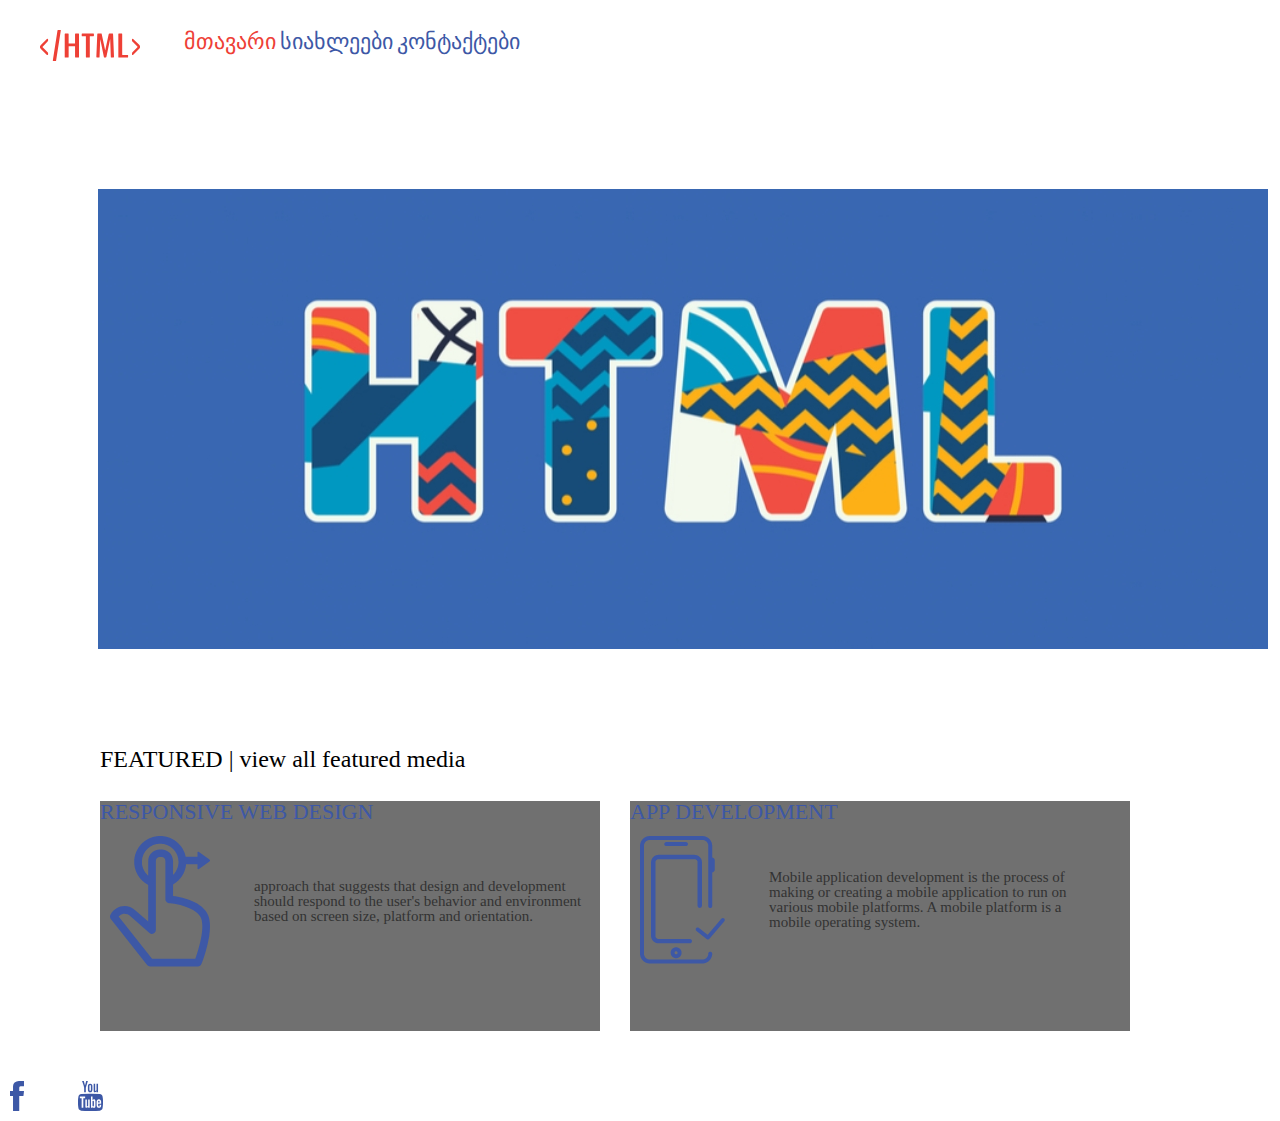
<file: index.html>
<!DOCTYPE html>
<html>
	<head>
		<meta charset="utf-8">
		<meta name="viewport" content="width=device-width, initial-scale=1">
		<title>homework3</title>
		<link rel="stylesheet" type="text/css" href="css/reset.css">
		<link rel="stylesheet" type="text/css" href="css/style.css">
		<link rel="preconnect" href="https://fonts.googleapis.com">
		<link rel="preconnect" href="https://fonts.gstatic.com" crossorigin>
		<link href="https://fonts.googleapis.com/css2?family=Roboto:wght@400;700&display=swap" rel="stylesheet">
		<link rel="stylesheet" href="https://cdn.web-fonts.ge/fonts/bpg-nino-mtavruli/css/bpg-nino-mtavruli.min.css">
		<link rel="stylesheet" type="text/css" href="css/fonts.css">
	</head>
	<body>
		<header>
			<div style="margin:30px">
				<img src="images/logo.svg" alt="logo">
				<a class="nav-a nav-a-active" href="#">მთავარი</a>
				<a class="nav-a" href="pages/news.html">სიახლეები</a>
				<a class="nav-a" href="pages/contact.html">კონტაქტები</a>
			</div>
		</header>
		<section>
			<img style="margin:98px" src="images/banner.jpg" alt="banner">
		</section>
		<section>
			<div class="conteiner">
				<h3 class="title-adition">FEATURED | view all featured media</h3>

				<div class="left-block">
					<h4>RESPONSIVE WEB DESIGN</h4>
					<img src="images/image4.png" alt="finger">
					<p class="p">
						approach that suggests that design and development should respond to the user's behavior and environment based on screen size, platform and orientation.
					</p>
				</div>
				<div class="right-block">
					<h4>APP DEVELOPMENT</h4>
					<img src="images/image5.png" alt="mobile">
					<p class="p">
					  Mobile application development is the process of making or creating a mobile application to run on various mobile platforms. A mobile platform is a mobile operating system.
					</p>
				</div>
		    </div>
		</section>
	
		<footer>
			<img src="images/fb.svg" alt="facebook">
			<img src="images/yt.svg" alt="youtube">
		</footer>

	</body>
	</html>
</file>
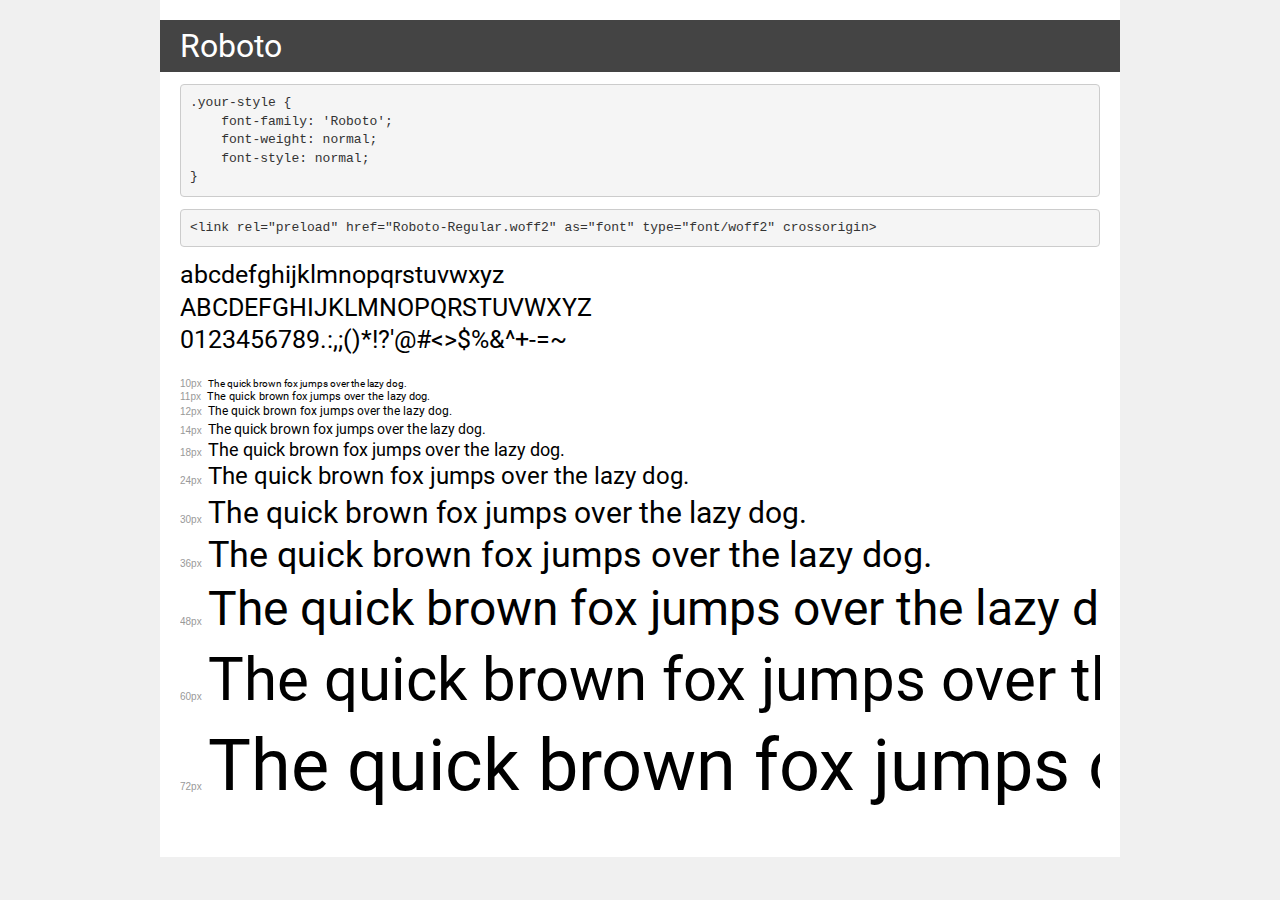
<file: fonts/demo.html>
<!DOCTYPE html>
<html lang="en">
<head>
    <meta charset="utf-8">
    <meta http-equiv="X-UA-Compatible" content="IE=edge">
    <meta name="viewport" content="width=device-width, initial-scale=1">
    <meta name="robots" content="noindex, noarchive">
    <meta name="format-detection" content="telephone=no">
    <title>Transfonter demo</title>
    <link href="stylesheet.css" rel="stylesheet">
    <style>
        /*
        http://meyerweb.com/eric/tools/css/reset/
        v2.0 | 20110126
        License: none (public domain)
        */
        html, body, div, span, applet, object, iframe,
        h1, h2, h3, h4, h5, h6, p, blockquote, pre,
        a, abbr, acronym, address, big, cite, code,
        del, dfn, em, img, ins, kbd, q, s, samp,
        small, strike, strong, sub, sup, tt, var,
        b, u, i, center,
        dl, dt, dd, ol, ul, li,
        fieldset, form, label, legend,
        table, caption, tbody, tfoot, thead, tr, th, td,
        article, aside, canvas, details, embed,
        figure, figcaption, footer, header, hgroup,
        menu, nav, output, ruby, section, summary,
        time, mark, audio, video {
            margin: 0;
            padding: 0;
            border: 0;
            font-size: 100%;
            font: inherit;
            vertical-align: baseline;
        }
        /* HTML5 display-role reset for older browsers */
        article, aside, details, figcaption, figure,
        footer, header, hgroup, menu, nav, section {
            display: block;
        }
        body {
            line-height: 1;
        }
        ol, ul {
            list-style: none;
        }
        blockquote, q {
            quotes: none;
        }
        blockquote:before, blockquote:after,
        q:before, q:after {
            content: '';
            content: none;
        }
        table {
            border-collapse: collapse;
            border-spacing: 0;
        }
        /* demo styles */
        body {
            background: #f0f0f0;
            color: #000;
        }
        .page {
            background: #fff;
            width: 920px;
            margin: 0 auto;
            padding: 20px 20px 0 20px;
            overflow: hidden;
        }
        .font-container {
            overflow-x: auto;
            overflow-y: hidden;
            margin-bottom: 40px;
            line-height: 1.3;
            white-space: nowrap;
            padding-bottom: 5px;
        }
        h1 {
            position: relative;
            background: #444;
            font-size: 32px;
            color: #fff;
            padding: 10px 20px;
            margin: 0 -20px 12px -20px;
        }
        .letters {
            font-size: 25px;
            margin-bottom: 20px;
        }
        .s10:before {
            content: '10px';
        }
        .s11:before {
            content: '11px';
        }
        .s12:before {
            content: '12px';
        }
        .s14:before {
            content: '14px';
        }
        .s18:before {
            content: '18px';
        }
        .s24:before {
            content: '24px';
        }
        .s30:before {
            content: '30px';
        }
        .s36:before {
            content: '36px';
        }
        .s48:before {
            content: '48px';
        }
        .s60:before {
            content: '60px';
        }
        .s72:before {
            content: '72px';
        }
        .s10:before, .s11:before, .s12:before, .s14:before,
        .s18:before, .s24:before, .s30:before, .s36:before,
        .s48:before, .s60:before, .s72:before {
            font-family: Arial, sans-serif;
            font-size: 10px;
            font-weight: normal;
            font-style: normal;
            color: #999;
            padding-right: 6px;
        }
        pre {
            display: block;
            padding: 9px;
            margin: 0 0 12px;
            font-family: Monaco, Menlo, Consolas, "Courier New", monospace;
            font-size: 13px;
            line-height: 1.428571429;
            color: #333;
            font-weight: normal;
            font-style: normal;
            background-color: #f5f5f5;
            border: 1px solid #ccc;
            overflow-x: auto;
            border-radius: 4px;
        }
        /* responsive */
        @media (max-width: 959px) {
            .page {
                width: auto;
                margin: 0;
            }
        }
    </style>
</head>
<body>
<div class="page">
    <div class="demo">
        <h1 style="font-family: 'Roboto'; font-weight: normal; font-style: normal;">Roboto</h1>
        <pre title="Usage">.your-style {
    font-family: 'Roboto';
    font-weight: normal;
    font-style: normal;
}</pre>
        <pre title="Preload (optional)">
&lt;link rel=&quot;preload&quot; href=&quot;Roboto-Regular.woff2&quot; as=&quot;font&quot; type=&quot;font/woff2&quot; crossorigin&gt;</pre>
        <div class="font-container" style="font-family: 'Roboto'; font-weight: normal; font-style: normal;">
            <p class="letters">
                abcdefghijklmnopqrstuvwxyz<br>
ABCDEFGHIJKLMNOPQRSTUVWXYZ<br>
                0123456789.:,;()*!?'@#&lt;&gt;$%&^+-=~
            </p>
            <p class="s10" style="font-size: 10px;">The quick brown fox jumps over the lazy dog.</p>
            <p class="s11" style="font-size: 11px;">The quick brown fox jumps over the lazy dog.</p>
            <p class="s12" style="font-size: 12px;">The quick brown fox jumps over the lazy dog.</p>
            <p class="s14" style="font-size: 14px;">The quick brown fox jumps over the lazy dog.</p>
            <p class="s18" style="font-size: 18px;">The quick brown fox jumps over the lazy dog.</p>
            <p class="s24" style="font-size: 24px;">The quick brown fox jumps over the lazy dog.</p>
            <p class="s30" style="font-size: 30px;">The quick brown fox jumps over the lazy dog.</p>
            <p class="s36" style="font-size: 36px;">The quick brown fox jumps over the lazy dog.</p>
            <p class="s48" style="font-size: 48px;">The quick brown fox jumps over the lazy dog.</p>
            <p class="s60" style="font-size: 60px;">The quick brown fox jumps over the lazy dog.</p>
            <p class="s72" style="font-size: 72px;">The quick brown fox jumps over the lazy dog.</p>
        </div>
    </div>

</div>
</body>
</html>
</file>
<file: css/style.css>
.nav-a{
	font-size: 22px;
	color: #3D58A6;
	text-decoration: none;

}
.nav-a-active{
	color: #EE4036;
}
.a{
	display: inline-block;
	vertical-align: middle;
	margin-right: 50px;
}
.h3{
	font-size: 20px;
	margin: 17px;
	margin-left: 30px;
	font-family: "fonts.css", sans-serif;
}
img{
	margin-right: 40px;
	vertical-align: middle;
	margin-left: 10px;

}
.div{
	display: inline-block;
	width: 930px;
	vertical-align: middle;
	font-family: "bpg-nino-mtavruli", sans-serif;
}

.title-adition{
	font-size: 24px;
	margin-bottom: 30px;
}
.left-block, .right-block{
	width: 500px;
	height: 230px;
	background-color: #707070;
	display: inline-block;
	vertical-align: middle;
	/*padding: 20px 30px 40px;*/
}

/*.left-block h4{
	padding: 40px;
}*/

.right-block{
	margin-left: 26px;
}
.conteiner{
	width: 1170;
	margin: 0 100px;


}
h4{
	margin-bottom: 13px;
	font-size: 22px;
	color: #3D58A6;	
}
img{
	vertical-align: middle;
	margin-right: 40px ;
}
.p{
	display: inline-block;
	width: 330px;
	vertical-align: middle;
	color: #333333;
	font-size: 15px;
	line-height: 15px;
}
footer{
	margin-top: 50px;
	margin-right: 30px;
	margin-bottom: 10px;
}
.contact-block{
	margin: 111px 500px 421px 97px;
	line-height: 23px;
	font-family: 'Roboto', sans-serif;
	display: inline-block;


}
.contact-info{
	color: #3D58A6;
	font-size: 20px;
	font-weight: bold;
}
.span-info{
	color: #808080;
	font-size: 16px;
}
.background-color{
	background-color: #E6E6E6;

}
.border{
	width: 100%;
	height: 570px;
	background-color: #F2F2F2;
	display: inline-block;
	margin-top: 11px;
	margin-bottom: 33px;
	padding-top: 39px;
	display: inline-block;
}
.map{
	display: inline-block;
	width: 700px;
	height: 400px;
	vertical-align: top;

}
</file>
<file: css/fonts.css>
@font-face {
    font-family: 'BPG Arial';
    src: url('../fonts/bpg-arial-webfont.eot'); /* IE9 Compat Modes */
    src: url('../fonts/bpg-arial-webfont.eot?#iefix') format('embedded-opentype'), /* IE6-IE8 */
         url('../fonts/bpg-arial-webfont.woff2') format('woff2'), /* Super Modern Browsers */
         url('../fonts/bpg-arial-webfont.woff') format('woff'), /* Pretty Modern Browsers */
         url('../fonts/bpg-arial-webfont.ttf') format('truetype'), /* Safari, Android, iOS */
         url('../fonts/bpg-arial-webfont.svg#bpg_arialregular') format('svg'); /* Legacy iOS */
}
@font-face {
    font-family: 'Roboto';
    src: url('Roboto-Regular.woff2') format('woff2'),
        url('Roboto-Regular.woff') format('woff');
    font-weight: normal;
    font-style: normal;
    font-display: swap;
</file>
<file: fonts/stylesheet.css>
@font-face {
    font-family: 'Roboto';
    src: url('Roboto-Regular.woff2') format('woff2'),
        url('Roboto-Regular.woff') format('woff');
    font-weight: normal;
    font-style: normal;
    font-display: swap;
}
</file>
